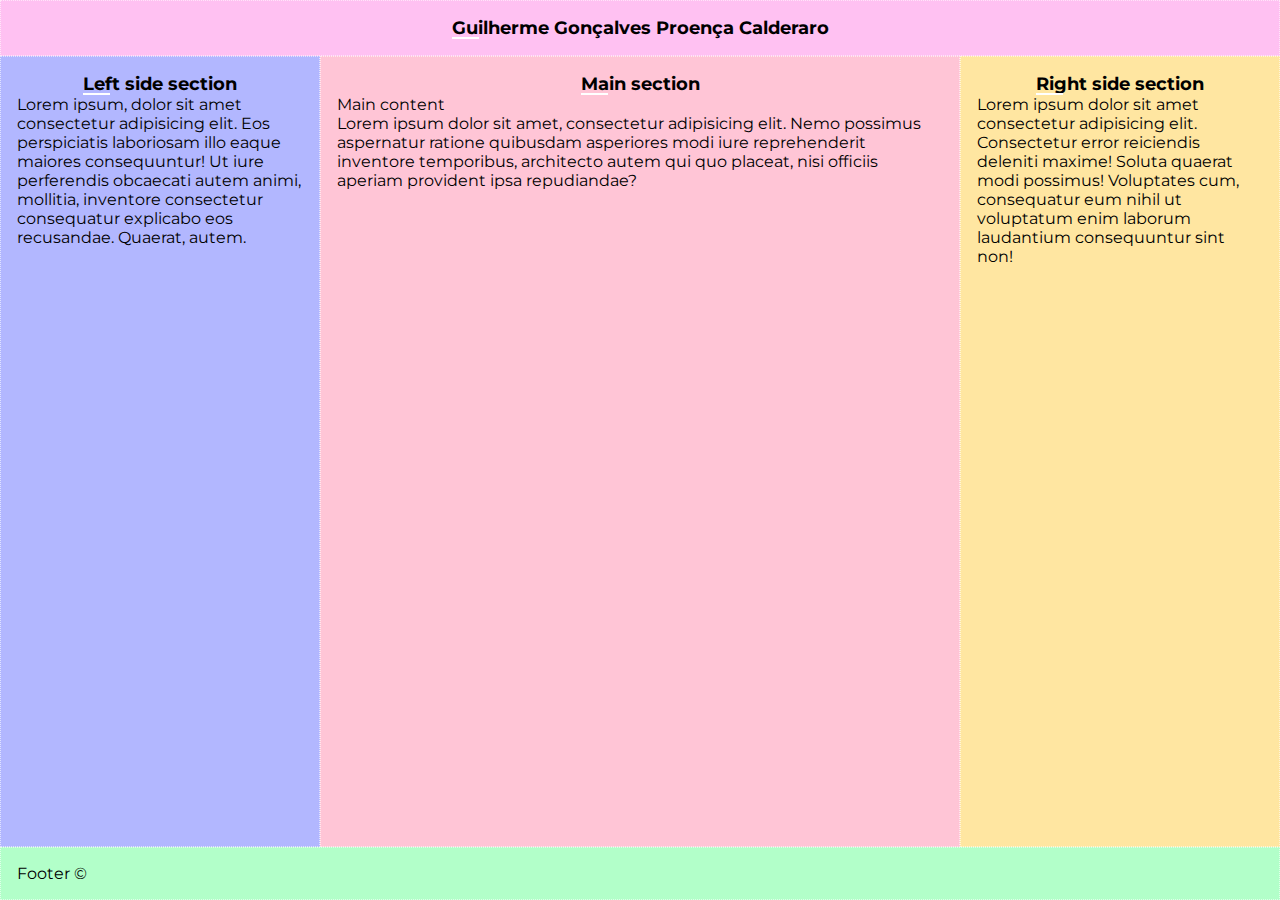
<file: index.html>
<!DOCTYPE html>
<html lang="en">
  <head>
    <meta charset="UTF-8" />
    <meta name="viewport" content="width=device-width, initial-scale=1.0" />
    <title>Document</title>
    <link rel="stylesheet" type="text/css" href="styles.css" />
  </head>
  <body>
    <div class="container">
      <header class="section pink">
        <h1 class="h1-header">Guilherme Gonçalves Proença Calderaro</h1>
      </header>
      <div class="left-side section blue">
        <h1 class="h1-header">Left side section</h1>
        Lorem ipsum, dolor sit amet consectetur adipisicing elit. Eos
        perspiciatis laboriosam illo eaque maiores consequuntur! Ut iure
        perferendis obcaecati autem animi, mollitia, inventore consectetur
        consequatur explicabo eos recusandae. Quaerat, autem.
      </div>
      <main class="section coral">
        <h1 class="h1-header">Main section</h1>
        Main content <br />Lorem ipsum dolor sit amet, consectetur adipisicing
        elit. Nemo possimus aspernatur ratione quibusdam asperiores modi iure
        reprehenderit inventore temporibus, architecto autem qui quo placeat,
        nisi officiis aperiam provident ipsa repudiandae?
      </main>
      <div class="right-side section yellow">
        <h1 class="h1-header">Right side section</h1>
        Lorem ipsum dolor sit amet consectetur adipisicing elit. Consectetur
        error reiciendis deleniti maxime! Soluta quaerat modi possimus!
        Voluptates cum, consequatur eum nihil ut voluptatum enim laborum
        laudantium consequuntur sint non!
      </div>
      <footer class="section green">Footer &copy</footer>
    </div>
  </body>
</html>
</file>
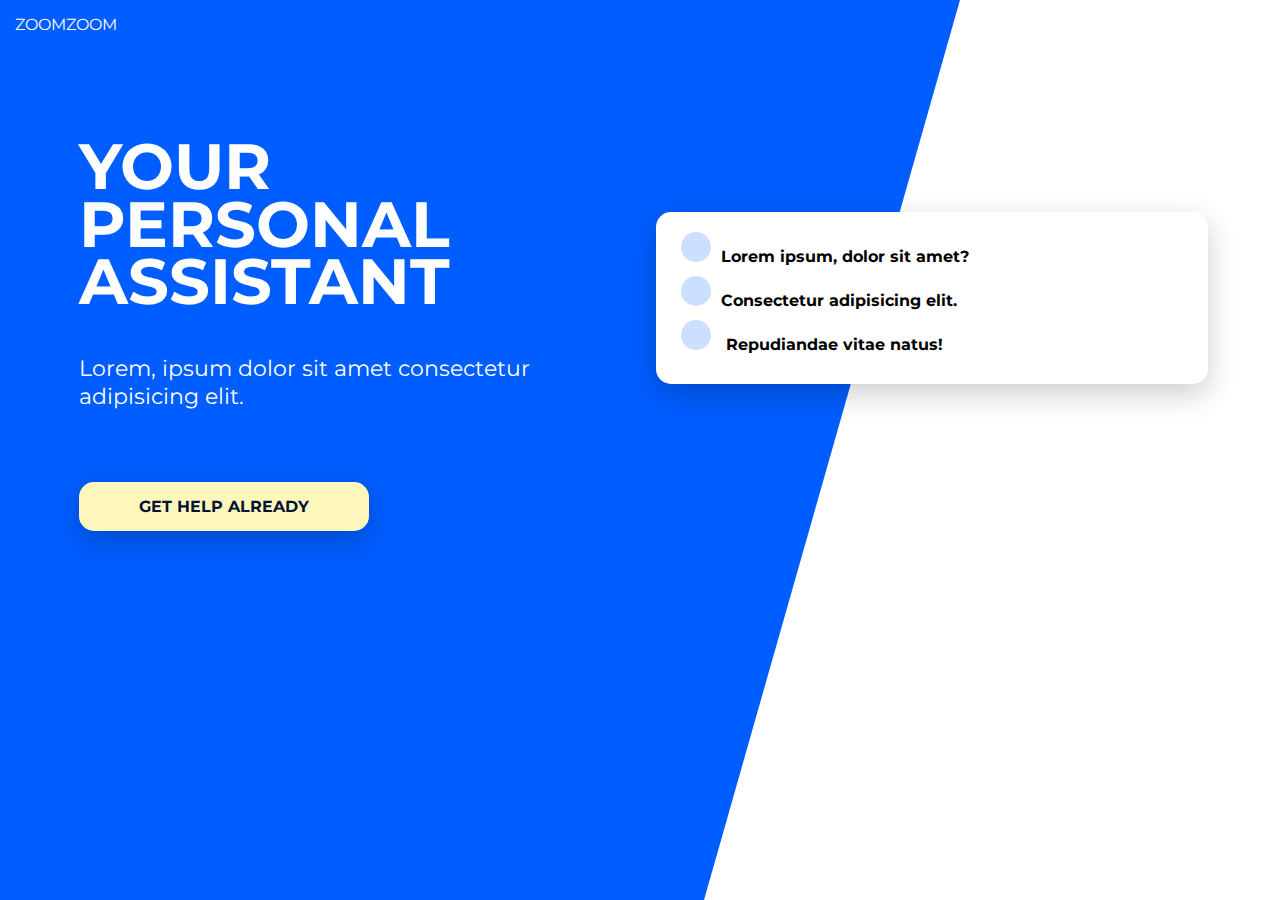
<file: Pages/test/index.html>
<!DOCTYPE html>
<html lang="en">
  <head>
    <meta charset="UTF-8" />
    <meta name="viewport" content="width=device-width, initial-scale=1.0" />
    <title>Document</title>
    <link rel="stylesheet" type="text/css" href="styles.css" />
  </head>
  <body>
    <div id="bg"></div>

    <header>
      <a href="#">ZoomZoom</a>
    </header>

    <main>
      <section id="card">
        <ul>
          <li>
            <span></span>
            <strong>Lorem ipsum, dolor sit amet? </strong>
          </li>
          <li>
            <span></span>
            <strong>Consectetur adipisicing elit.</strong>
          </li>
          <li>
            <span></span>
            <strong> Repudiandae vitae natus!</strong>
          </li>
        </ul>
      </section>
      <section id="primary">
        <h1>Your Personal Assistant</h1>
        <p>
          Lorem, ipsum dolor sit amet consectetur adipisicing elit.
        </p>

        <a href="#">Get help already</a>
      </section>
    </main>
  </body>
</html>
</file>
<file: styles.css>
@import url("https://fonts.googleapis.com/css2?family=Montserrat:wght@300;800&display=swap");
html,
body {
  margin: 0;
  padding: 0;
  -webkit-box-sizing: border-box;
          box-sizing: border-box;
  background: white;
  font-family: "Montserrat";
}

.container {
  display: -ms-grid;
  display: grid;
  -ms-grid-rows: auto 1fr auto;
  -ms-grid-columns: minmax(150px, 25%) 1fr minmax(150px, 25%);
      grid-template: auto 1fr auto/minmax(150px, 25%) 1fr minmax(150px, 25%);
  height: 100vh;
}

.container .section {
  padding: 1em;
  border: 1px dotted #ffffff9a;
}

.container header {
  -ms-grid-column: 1;
  -ms-grid-column-span: 3;
  grid-column: 1 / 4;
}

.container .left-side {
  -ms-grid-column: 1;
  -ms-grid-column-span: 1;
  grid-column: 1/2;
}

.container main {
  -ms-grid-column: 2;
  -ms-grid-column-span: 1;
  grid-column: 2 / 3;
}

.container .right-side {
  -ms-grid-column: 3;
  -ms-grid-column-span: 1;
  grid-column: 3/4;
}

.container footer {
  -ms-grid-column: 1;
  -ms-grid-column-span: 3;
  grid-column: 1/4;
}

.pink {
  background: #ffc1f2;
}

.blue {
  background: #b2b7ff;
}

.coral {
  background: #ffc5d6;
}

.yellow {
  background: #ffe6a1;
}

.green {
  background: #b2ffc9;
}

.h1-header {
  position: relative;
  font-size: 18px;
  margin: 0;
  text-align: center;
}

.h1-header::before {
  content: "";
  position: absolute;
  border: 1px solid white;
  width: 25px;
  top: 20px;
}

@media (max-width: 650px) {
  .container header {
    position: relative;
    -ms-grid-column: 1;
    -ms-grid-column-span: 3;
    grid-column: 1 / 4;
  }
  .container .left-side {
    -ms-grid-column: 1;
    -ms-grid-column-span: 1;
    grid-column: 1 / 2;
  }
  .container main {
    -ms-grid-column: 2;
    -ms-grid-column-span: 2;
    grid-column: 2 / 4;
  }
  .container .right-side {
    -ms-grid-column: 1;
    -ms-grid-column-span: 3;
    grid-column: 1 / 4;
  }
  .container footer {
    -ms-grid-column: 1;
    -ms-grid-column-span: 3;
    grid-column: 1 / 4;
  }
}
/*# sourceMappingURL=styles.css.map */
</file>
<file: Pages/test/styles.css>
@import url("https://fonts.googleapis.com/css2?family=Montserrat:wght@300;600&display=swap");
body,
html {
  height: 100%;
}

body {
  font-family: "Montserrat";
  margin: 0;
}

body #bg {
  -webkit-clip-path: polygon(100% 0, 100% 82%, 45% 100%, 0 100%, 0 0);
          clip-path: polygon(100% 0, 100% 82%, 45% 100%, 0 100%, 0 0);
  background-color: #005dff;
  width: 100%;
  height: 100%;
  position: absolute;
  z-index: -1;
}

@media (min-width: 870px) {
  body #bg {
    -webkit-clip-path: polygon(0 0, 75% 0, 55% 100%, 0% 100%);
            clip-path: polygon(0 0, 75% 0, 55% 100%, 0% 100%);
  }
}

body header a {
  color: #fff;
  text-decoration: none;
  padding: 15px;
  display: block;
  text-transform: uppercase;
}

@media (min-width: 870px) {
  main {
    display: -ms-grid;
    display: grid;
    -ms-grid-columns: 50% auto;
        grid-template-columns: 50% auto;
        grid-template-areas: "primary card";
  }
}

main section#card {
  background: #fff;
  padding: 20px;
  margin: 1em auto;
  border-radius: 15px;
  -webkit-box-shadow: 0 10px 30px rgba(0, 0, 0, 0.2);
          box-shadow: 0 10px 30px rgba(0, 0, 0, 0.2);
  width: 80%;
}

@media (min-width: 870px) {
  main section#card {
    grid-area: card;
    height: -webkit-fit-content;
    height: -moz-fit-content;
    height: fit-content;
    -ms-flex-item-align: center;
        -ms-grid-row-align: center;
        align-self: center;
    margin: 1em;
  }
}

main ul {
  list-style-type: none;
  margin: 0;
  padding: 0;
}

main ul li {
  margin-bottom: 10px;
  position: relative;
}

main ul li strong {
  margin-left: 5px;
  display: block;
}

main ul li strong::before {
  content: "";
  height: 30px;
  width: 30px;
  display: inline-block;
  border-radius: 50%;
  background-color: #ccdfff;
  margin-right: 10px;
}

main section#primary {
  color: white;
  padding: 15px;
  text-align: center;
}

main section#primary h1 {
  font-size: 3em;
  margin-top: 10px;
  text-transform: uppercase;
}

@media (min-width: 870px) {
  main section#primary h1 {
    width: 30%;
    font-size: 4em;
    line-height: 0.9em;
  }
}

main section#primary p {
  font-size: 1.4em;
}

main section#primary a {
  color: #001333;
  border-radius: 15px;
  background-color: #fff6bb;
  text-decoration: none;
  text-transform: uppercase;
  font-weight: bold;
  display: block;
  text-align: center;
  margin: 50px auto 0 auto;
  padding: 15px;
  -webkit-box-shadow: 0 10px 30px rgba(0, 0, 0, 0.2);
          box-shadow: 0 10px 30px rgba(0, 0, 0, 0.2);
}

@media (min-width: 870px) {
  main section#primary a {
    display: inline-block;
    padding: 15px 60px;
  }
}

@media (min-width: 870px) {
  main section#primary {
    grid-area: primary;
    text-align: left;
    margin: 4em 0 0 4em;
    width: -webkit-fit-content;
    width: -moz-fit-content;
    width: fit-content;
  }
}
/*# sourceMappingURL=styles.css.map */
</file>
